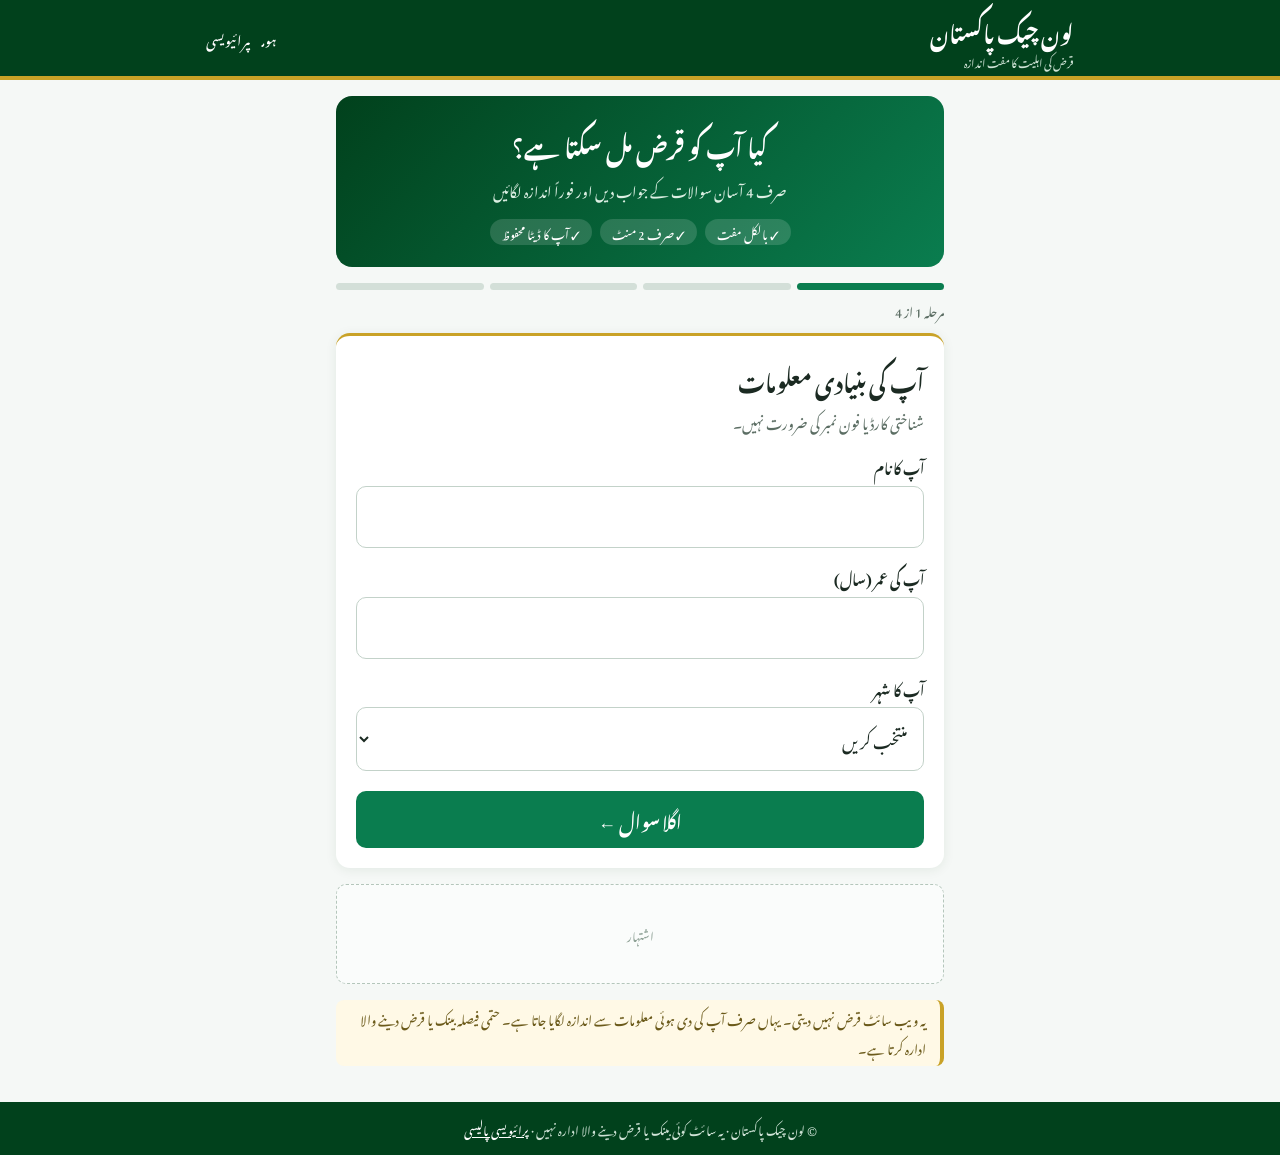
<file: index.html>
<!doctype html>
<html lang="ur" dir="rtl"><head><meta charset="utf-8"><meta name="viewport" content="width=device-width,initial-scale=1">
<title>قرض کی اہلیت چیک کریں | لون چیک پاکستان</title>
<meta name="description" content="صرف 2 منٹ میں مفت اندازہ لگائیں کہ آپ قرض (لون) کے لیے اہل ہیں یا نہیں۔ آسان اردو میں۔">
<link rel="preconnect" href="https://fonts.googleapis.com"><link rel="stylesheet" href="https://fonts.googleapis.com/css2?family=Noto+Nastaliq+Urdu:wght@400;700&display=swap">
<link rel="stylesheet" href="style.css">
<!-- AdSense کا اسکرپٹ یہاں لگائیں -->
</head><body>
<div class="top"><div class="in"><a class="logo" href="index.html">لون چیک پاکستان<small>قرض کی اہلیت کا مفت اندازہ</small></a><nav><a href="index.html">ہوم</a><a href="privacy.html">پرائیویسی</a></nav></div></div>
<main>
<div class="hero">
<h1>کیا آپ کو قرض مل سکتا ہے؟</h1>
<p>صرف 4 آسان سوالات کے جواب دیں اور فوراً اندازہ لگائیں</p>
<div class="badges"><span>✓ بالکل مفت</span><span>✓ صرف 2 منٹ</span><span>✓ آپ کا ڈیٹا محفوظ</span></div>
</div>
<div class="steps"><span class="on"></span><span></span><span></span><span></span></div>
<div class="stepno">مرحلہ 1 از 4</div>
<div class="card">
<h1>آپ کی بنیادی معلومات</h1>
<p class="sub">شناختی کارڈ یا فون نمبر کی ضرورت نہیں۔</p>
<form id="f" data-next="step2.html">
<label>آپ کا نام</label><input name="name" required>
<label>آپ کی عمر (سال)</label><input name="age" type="number" min="18" max="80" required>
<label>آپ کا شہر</label>
<select name="city" required><option value="">منتخب کریں</option><option>کراچی</option><option>لاہور</option><option>اسلام آباد / راولپنڈی</option><option>فیصل آباد</option><option>ملتان</option><option>پشاور</option><option>کوئٹہ</option><option>حیدرآباد</option><option>سیالکوٹ</option><option>گوجرانوالہ</option><option>دوسرا شہر</option></select>
<button type="submit">اگلا سوال ←</button>
</form>
</div>
<div class="ad">اشتہار</div>
<div class="note">یہ ویب سائٹ قرض نہیں دیتی۔ یہاں صرف آپ کی دی ہوئی معلومات سے اندازہ لگایا جاتا ہے۔ حتمی فیصلہ بینک یا قرض دینے والا ادارہ کرتا ہے۔</div>
</main>
<footer>© لون چیک پاکستان · یہ سائٹ کوئی بینک یا قرض دینے والا ادارہ نہیں · <a href="privacy.html">پرائیویسی پالیسی</a></footer>
<script src="app.js"></script>
</body></html>
</file>
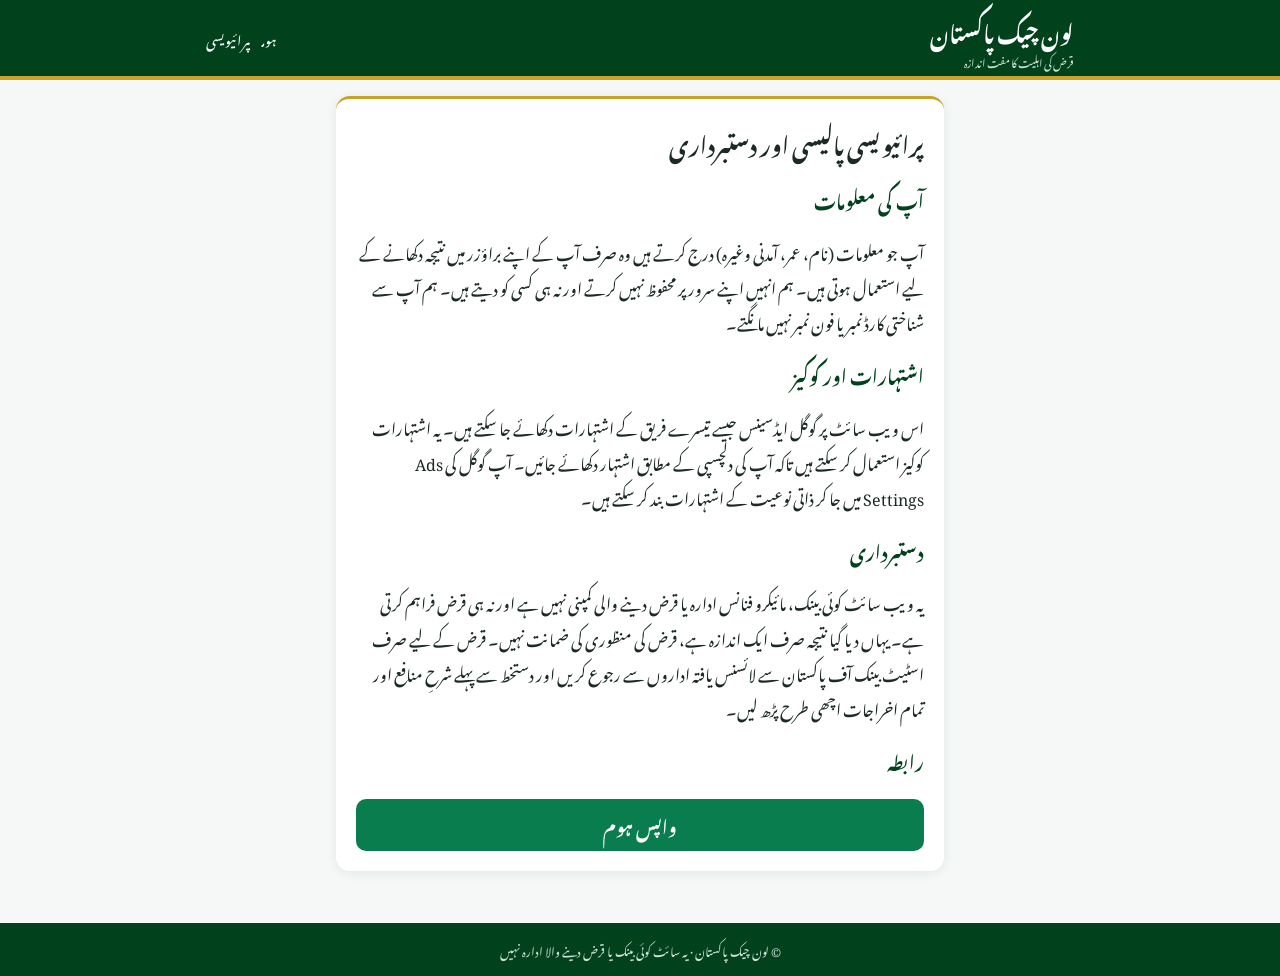
<file: privacy.html>
<!doctype html>
<html lang="ur" dir="rtl"><head><meta charset="utf-8"><meta name="viewport" content="width=device-width,initial-scale=1">
<title>پرائیویسی پالیسی | لون چیک پاکستان</title>
<link rel="preconnect" href="https://fonts.googleapis.com"><link rel="stylesheet" href="https://fonts.googleapis.com/css2?family=Noto+Nastaliq+Urdu:wght@400;700&display=swap">
<link rel="stylesheet" href="style.css">
</head><body>
<div class="top"><div class="in"><a class="logo" href="index.html">لون چیک پاکستان<small>قرض کی اہلیت کا مفت اندازہ</small></a><nav><a href="index.html">ہوم</a><a href="privacy.html">پرائیویسی</a></nav></div></div>
<main><div class="card">
<h1>پرائیویسی پالیسی اور دستبرداری</h1>
<h2>آپ کی معلومات</h2>
<p>آپ جو معلومات (نام، عمر، آمدنی وغیرہ) درج کرتے ہیں وہ صرف آپ کے اپنے براؤزر میں نتیجہ دکھانے کے لیے استعمال ہوتی ہیں۔ ہم انہیں اپنے سرور پر محفوظ نہیں کرتے اور نہ ہی کسی کو دیتے ہیں۔ ہم آپ سے شناختی کارڈ نمبر یا فون نمبر نہیں مانگتے۔</p>
<h2>اشتہارات اور کوکیز</h2>
<p>اس ویب سائٹ پر گوگل ایڈسینس جیسے تیسرے فریق کے اشتہارات دکھائے جا سکتے ہیں۔ یہ اشتہارات کوکیز استعمال کر سکتے ہیں تاکہ آپ کی دلچسپی کے مطابق اشتہار دکھائے جائیں۔ آپ گوگل کی Ads Settings میں جا کر ذاتی نوعیت کے اشتہارات بند کر سکتے ہیں۔</p>
<h2>دستبرداری</h2>
<p>یہ ویب سائٹ کوئی بینک، مائیکرو فنانس ادارہ یا قرض دینے والی کمپنی نہیں ہے اور نہ ہی قرض فراہم کرتی ہے۔ یہاں دیا گیا نتیجہ صرف ایک اندازہ ہے، قرض کی منظوری کی ضمانت نہیں۔ قرض کے لیے صرف اسٹیٹ بینک آف پاکستان سے لائسنس یافتہ اداروں سے رجوع کریں اور دستخط سے پہلے شرحِ منافع اور تمام اخراجات اچھی طرح پڑھ لیں۔</p>
<h2>رابطہ</h2>
<p><!-- یہاں اپنا ای میل لکھیں --></p>
<a class="btn" href="index.html">واپس ہوم</a>
</div></main>
<footer>© لون چیک پاکستان · یہ سائٹ کوئی بینک یا قرض دینے والا ادارہ نہیں</footer>
</body></html>
</file>
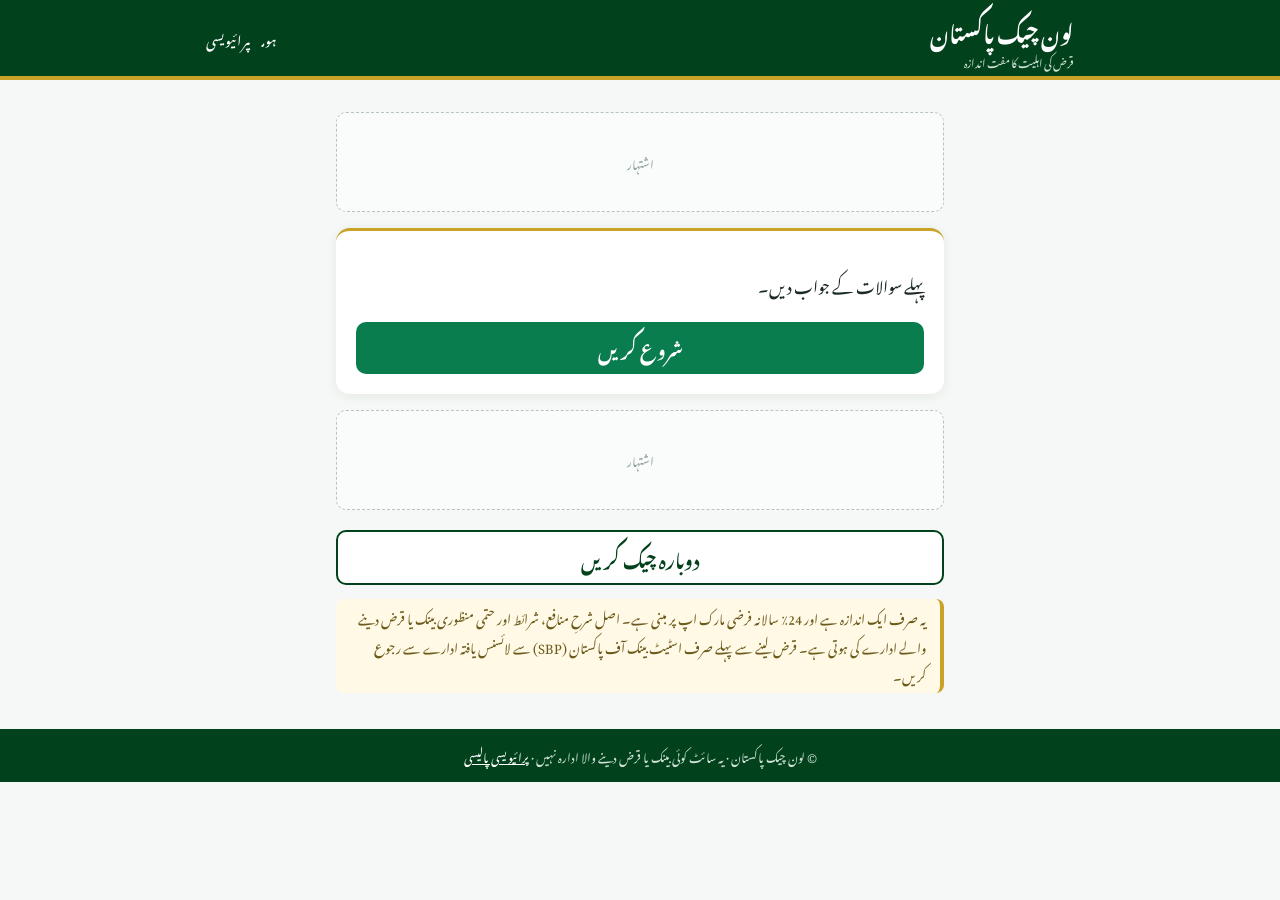
<file: result.html>
<!doctype html>
<html lang="ur" dir="rtl"><head><meta charset="utf-8"><meta name="viewport" content="width=device-width,initial-scale=1">
<title>آپ کا نتیجہ | لون چیک پاکستان</title>
<link rel="preconnect" href="https://fonts.googleapis.com"><link rel="stylesheet" href="https://fonts.googleapis.com/css2?family=Noto+Nastaliq+Urdu:wght@400;700&display=swap">
<link rel="stylesheet" href="style.css">
</head><body>
<div class="top"><div class="in"><a class="logo" href="index.html">لون چیک پاکستان<small>قرض کی اہلیت کا مفت اندازہ</small></a><nav><a href="index.html">ہوم</a><a href="privacy.html">پرائیویسی</a></nav></div></div>
<main>
<div class="ad">اشتہار</div>
<div class="card" id="out"><p>نتیجہ تیار ہو رہا ہے...</p></div>
<div class="ad">اشتہار</div>
<a class="btn alt" href="index.html" onclick="try{sessionStorage.clear()}catch(e){}">دوبارہ چیک کریں</a>
<div class="note">یہ صرف ایک اندازہ ہے اور 24٪ سالانہ فرضی مارک اپ پر مبنی ہے۔ اصل شرحِ منافع، شرائط اور حتمی منظوری بینک یا قرض دینے والے ادارے کی ہوتی ہے۔ قرض لینے سے پہلے صرف اسٹیٹ بینک آف پاکستان (SBP) سے لائسنس یافتہ ادارے سے رجوع کریں۔</div>
</main>
<footer>© لون چیک پاکستان · یہ سائٹ کوئی بینک یا قرض دینے والا ادارہ نہیں · <a href="privacy.html">پرائیویسی پالیسی</a></footer>
<script>
(function(){
  var d={};try{d=JSON.parse(sessionStorage.getItem('loan')||'{}')}catch(e){}
  var out=document.getElementById('out');
  if(!d.amount){out.innerHTML='<p>پہلے سوالات کے جواب دیں۔</p><a class="btn" href="index.html">شروع کریں</a>';return;}
  var age=+d.age,inc=+d.income,mj=+d.months_job,emi=+d.emi||0,amt=+d.amount,ten=+d.tenure;
  var rate=0.24;
  var newEmi=Math.round(amt*(1+rate*ten/12)/ten);
  var dti=(emi+newEmi)/Math.max(inc,1);
  var fail=[],warn=[];
  if(age<21||age>60)fail.push('قرض کے لیے عمر عموماً 21 سے 60 سال کے درمیان ہونی چاہیے۔');
  if(d.job==='none'||inc<25000)fail.push('کم از کم ماہانہ آمدنی تقریباً 25,000 روپے ہونی چاہیے۔');
  if(d.history==='default')fail.push('ماضی میں ڈیفالٹ ہونے سے منظوری کے امکانات بہت کم ہو جاتے ہیں۔');
  if(mj<6&&d.job!=='none')warn.push('موجودہ کام پر کم از کم 6 مہینے ہونا بہتر ہے۔');
  if(d.history==='late')warn.push('قسطوں میں تاخیر سے کریڈٹ اسکور خراب ہوتا ہے۔');
  if(dti>0.5)fail.push('آپ کی کل قسطیں آمدنی کے 50٪ سے زیادہ بن رہی ہیں، جو بہت زیادہ ہے۔');
  else if(dti>0.4)warn.push('قسطیں آمدنی کے 40٪ سے زیادہ ہیں۔ کم رقم یا لمبی مدت آزما کر دیکھیں۔');
  var cls,title;
  if(fail.length){cls='no';title='فی الحال اہلیت کم ہے';}
  else if(warn.length){cls='maybe';title='شاید اہل ہیں — کچھ شرائط کے ساتھ';}
  else{cls='ok';title='آپ اہل لگتے ہیں ✓';}
  var maxEmi=Math.max(0,Math.round(inc*0.4-emi));
  function n(x){return x.toLocaleString('en-US')}
  function esc(s){return String(s).replace(/[&<>"']/g,function(c){return {'&':'&amp;','<':'&lt;','>':'&gt;','"':'&quot;',"'":'&#39;'}[c]})}
  function li(x){return '<li>'+x+'</li>'}
  var h='<div class="res '+cls+'">'+title+'</div>';
  h+='<p>محترم/محترمہ <b>'+esc(d.name||'')+'</b>، آپ کی دی گئی معلومات کے مطابق:</p>';
  h+='<div class="kv"><span>مطلوبہ قرض</span><b>'+n(amt)+' روپے</b></div>';
  h+='<div class="kv"><span>مدت</span><b>'+ten+' مہینے</b></div>';
  h+='<div class="kv"><span>اندازاً ماہانہ قسط</span><b>'+n(newEmi)+' روپے</b></div>';
  h+='<div class="kv"><span>آپ کے لیے محفوظ قسط (زیادہ سے زیادہ)</span><b>'+n(maxEmi)+' روپے</b></div>';
  if(fail.length)h+='<h2>مسائل</h2><ul>'+fail.map(li).join('')+'</ul>';
  if(warn.length)h+='<h2>احتیاط</h2><ul>'+warn.map(li).join('')+'</ul>';
  if(fail.length||warn.length)h+='<p class="sub">مشورہ: رقم کم کریں، مدت بڑھائیں، یا پرانی قسطیں پہلے ادا کر کے دوبارہ چیک کریں۔</p>';
  out.innerHTML=h;
})();
</script>
</body></html>
</file>
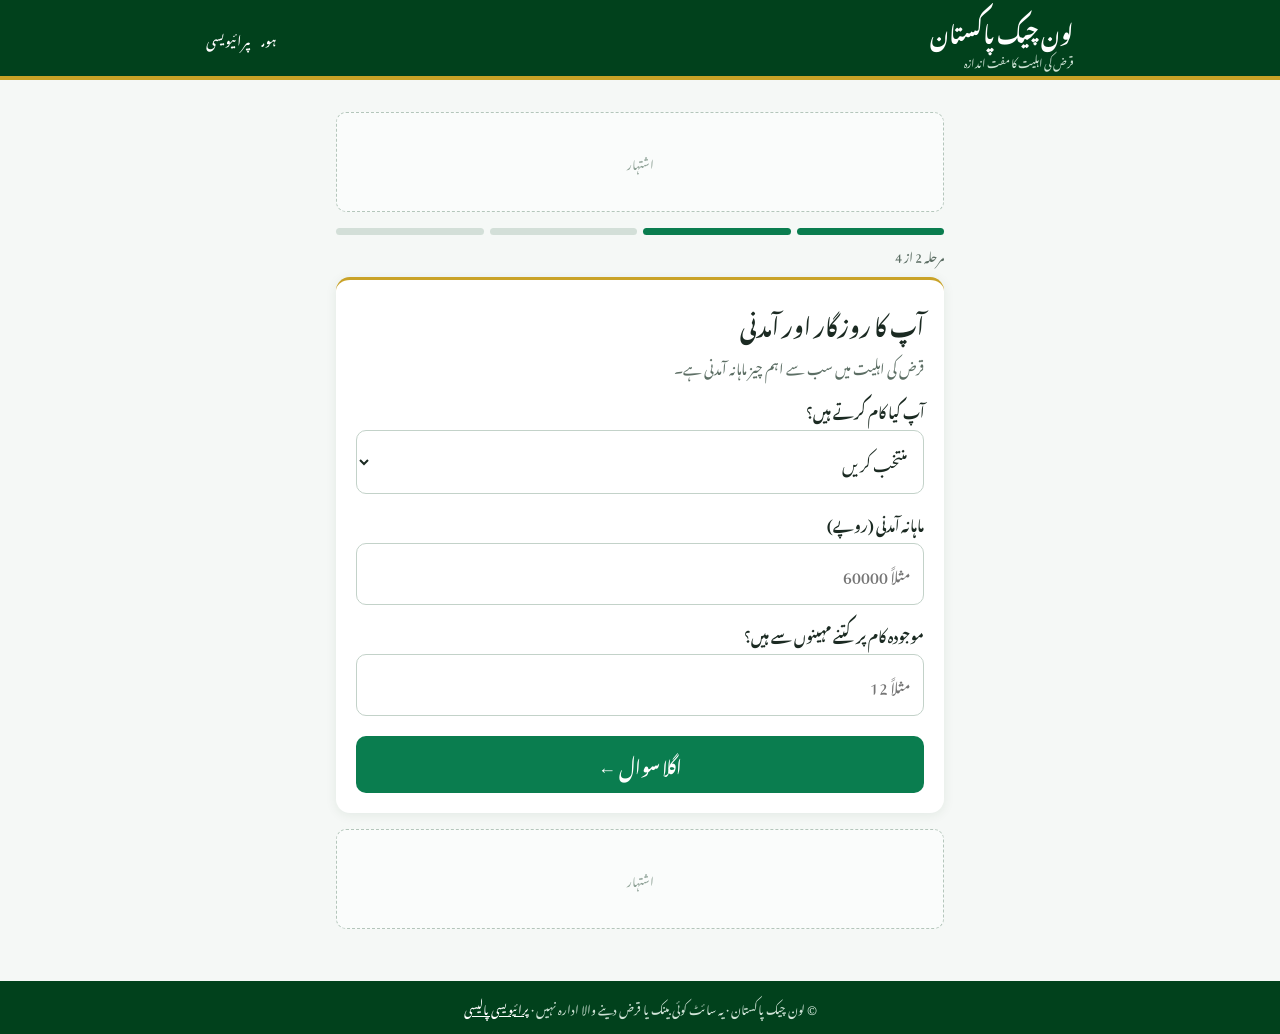
<file: step2.html>
<!doctype html>
<html lang="ur" dir="rtl"><head><meta charset="utf-8"><meta name="viewport" content="width=device-width,initial-scale=1">
<title>مرحلہ 2: آپ کا روزگار | لون چیک پاکستان</title>
<link rel="preconnect" href="https://fonts.googleapis.com"><link rel="stylesheet" href="https://fonts.googleapis.com/css2?family=Noto+Nastaliq+Urdu:wght@400;700&display=swap">
<link rel="stylesheet" href="style.css">
</head><body>
<div class="top"><div class="in"><a class="logo" href="index.html">لون چیک پاکستان<small>قرض کی اہلیت کا مفت اندازہ</small></a><nav><a href="index.html">ہوم</a><a href="privacy.html">پرائیویسی</a></nav></div></div>
<main>
<div class="ad">اشتہار</div>
<div class="steps"><span class="on"></span><span class="on"></span><span></span><span></span></div>
<div class="stepno">مرحلہ 2 از 4</div>
<div class="card">
<h1>آپ کا روزگار اور آمدنی</h1>
<p class="sub">قرض کی اہلیت میں سب سے اہم چیز ماہانہ آمدنی ہے۔</p>
<form id="f" data-next="step3.html">
<label>آپ کیا کام کرتے ہیں؟</label>
<select name="job" required><option value="">منتخب کریں</option><option value="salaried">ملازمت (تنخواہ دار)</option><option value="business">اپنا کاروبار</option><option value="freelance">فری لانسر / یومیہ اجرت</option><option value="none">بے روزگار</option></select>
<label>ماہانہ آمدنی (روپے)</label><input name="income" type="number" min="0" required placeholder="مثلاً 60000">
<label>موجودہ کام پر کتنے مہینوں سے ہیں؟</label><input name="months_job" type="number" min="0" required placeholder="مثلاً 12">
<button type="submit">اگلا سوال ←</button>
</form>
</div>
<div class="ad">اشتہار</div>
</main>
<footer>© لون چیک پاکستان · یہ سائٹ کوئی بینک یا قرض دینے والا ادارہ نہیں · <a href="privacy.html">پرائیویسی پالیسی</a></footer>
<script src="app.js"></script>
</body></html>
</file>
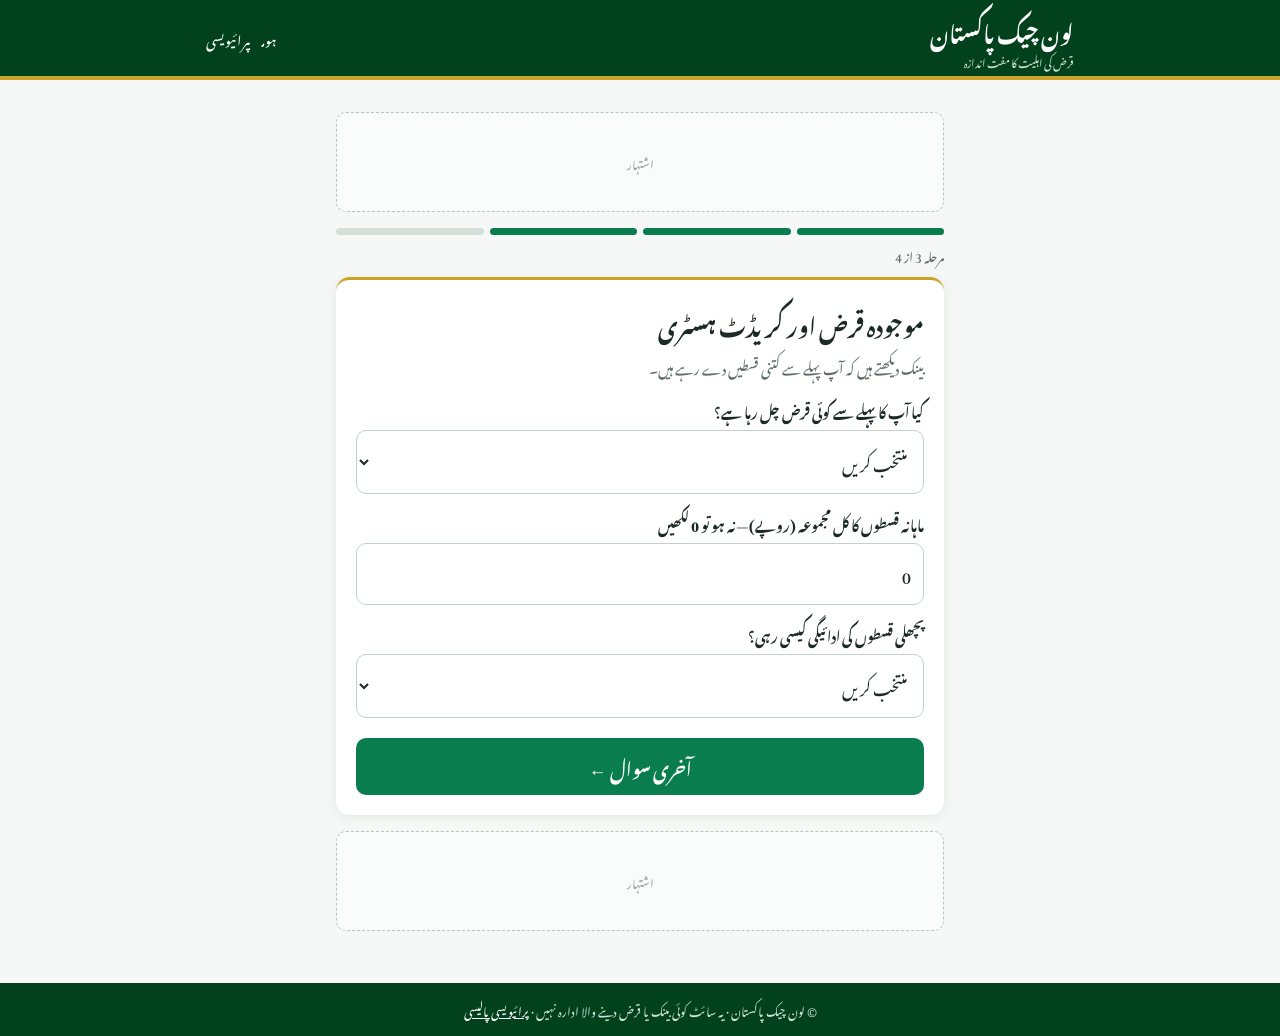
<file: step3.html>
<!doctype html>
<html lang="ur" dir="rtl"><head><meta charset="utf-8"><meta name="viewport" content="width=device-width,initial-scale=1">
<title>مرحلہ 3: موجودہ قرض اور کریڈٹ ہسٹری | لون چیک پاکستان</title>
<link rel="preconnect" href="https://fonts.googleapis.com"><link rel="stylesheet" href="https://fonts.googleapis.com/css2?family=Noto+Nastaliq+Urdu:wght@400;700&display=swap">
<link rel="stylesheet" href="style.css">
</head><body>
<div class="top"><div class="in"><a class="logo" href="index.html">لون چیک پاکستان<small>قرض کی اہلیت کا مفت اندازہ</small></a><nav><a href="index.html">ہوم</a><a href="privacy.html">پرائیویسی</a></nav></div></div>
<main>
<div class="ad">اشتہار</div>
<div class="steps"><span class="on"></span><span class="on"></span><span class="on"></span><span></span></div>
<div class="stepno">مرحلہ 3 از 4</div>
<div class="card">
<h1>موجودہ قرض اور کریڈٹ ہسٹری</h1>
<p class="sub">بینک دیکھتے ہیں کہ آپ پہلے سے کتنی قسطیں دے رہے ہیں۔</p>
<form id="f" data-next="step4.html">
<label>کیا آپ کا پہلے سے کوئی قرض چل رہا ہے؟</label>
<select name="has_loan" required><option value="">منتخب کریں</option><option value="no">نہیں</option><option value="yes">ہاں</option></select>
<label>ماہانہ قسطوں کا کل مجموعہ (روپے) — نہ ہو تو 0 لکھیں</label><input name="emi" type="number" min="0" value="0" required>
<label>پچھلی قسطوں کی ادائیگی کیسی رہی؟</label>
<select name="history" required><option value="">منتخب کریں</option><option value="good">ہمیشہ وقت پر</option><option value="late">کبھی کبھی تاخیر سے</option><option value="default">ڈیفالٹ ہو چکا ہوں</option><option value="new">پہلے کبھی قرض نہیں لیا</option></select>
<button type="submit">آخری سوال ←</button>
</form>
</div>
<div class="ad">اشتہار</div>
</main>
<footer>© لون چیک پاکستان · یہ سائٹ کوئی بینک یا قرض دینے والا ادارہ نہیں · <a href="privacy.html">پرائیویسی پالیسی</a></footer>
<script src="app.js"></script>
</body></html>
</file>
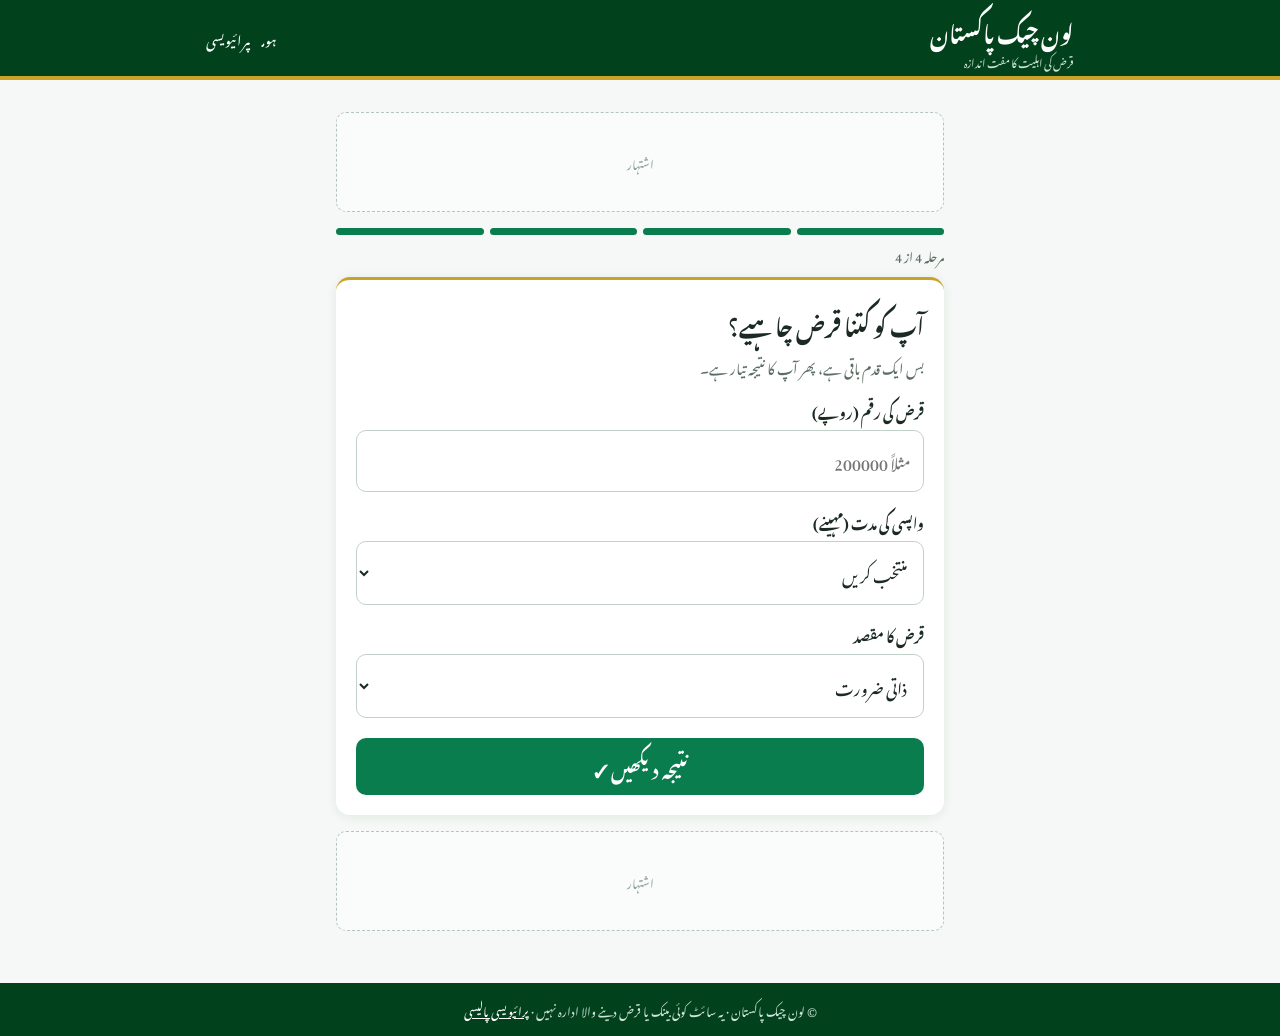
<file: step4.html>
<!doctype html>
<html lang="ur" dir="rtl"><head><meta charset="utf-8"><meta name="viewport" content="width=device-width,initial-scale=1">
<title>مرحلہ 4: قرض کی تفصیل | لون چیک پاکستان</title>
<link rel="preconnect" href="https://fonts.googleapis.com"><link rel="stylesheet" href="https://fonts.googleapis.com/css2?family=Noto+Nastaliq+Urdu:wght@400;700&display=swap">
<link rel="stylesheet" href="style.css">
</head><body>
<div class="top"><div class="in"><a class="logo" href="index.html">لون چیک پاکستان<small>قرض کی اہلیت کا مفت اندازہ</small></a><nav><a href="index.html">ہوم</a><a href="privacy.html">پرائیویسی</a></nav></div></div>
<main>
<div class="ad">اشتہار</div>
<div class="steps"><span class="on"></span><span class="on"></span><span class="on"></span><span class="on"></span></div>
<div class="stepno">مرحلہ 4 از 4</div>
<div class="card">
<h1>آپ کو کتنا قرض چاہیے؟</h1>
<p class="sub">بس ایک قدم باقی ہے، پھر آپ کا نتیجہ تیار ہے۔</p>
<form id="f" data-next="result.html">
<label>قرض کی رقم (روپے)</label><input name="amount" type="number" min="10000" required placeholder="مثلاً 200000">
<label>واپسی کی مدت (مہینے)</label>
<select name="tenure" required><option value="">منتخب کریں</option><option>6</option><option>12</option><option>18</option><option>24</option><option>36</option><option>48</option></select>
<label>قرض کا مقصد</label>
<select name="purpose"><option>ذاتی ضرورت</option><option>کاروبار</option><option>شادی</option><option>تعلیم</option><option>علاج</option><option>گھر کی مرمت</option></select>
<button type="submit">نتیجہ دیکھیں ✓</button>
</form>
</div>
<div class="ad">اشتہار</div>
</main>
<footer>© لون چیک پاکستان · یہ سائٹ کوئی بینک یا قرض دینے والا ادارہ نہیں · <a href="privacy.html">پرائیویسی پالیسی</a></footer>
<script src="app.js"></script>
</body></html>
</file>
<file: style.css>
:root{--g:#01411c;--g2:#0a7d4f;--gl:#e8f3ec;--gold:#c9a227;--bg:#f5f8f6;--t:#1b2a22;--m:#5c6e64}
*{box-sizing:border-box}
html{scroll-behavior:smooth}
body{margin:0;font-family:"Noto Nastaliq Urdu","Jameel Noori Nastaleeq","Noto Naskh Arabic",Tahoma,serif;background:var(--bg);color:var(--t);line-height:2.2;font-size:16px}
a{color:var(--g2)}
.top{background:var(--g);color:#fff;border-bottom:4px solid var(--gold)}
.top .in{max-width:900px;margin:0 auto;padding:6px 16px;display:flex;align-items:center;justify-content:space-between}
.logo{font-size:22px;font-weight:700;color:#fff;text-decoration:none}
.logo small{display:block;font-size:11px;color:#cfe3d6;line-height:1.4;font-weight:400}
nav a{color:#fff;text-decoration:none;margin-right:14px;font-size:14px}
main{max-width:640px;margin:0 auto;padding:16px}
.hero{background:linear-gradient(135deg,var(--g),var(--g2));color:#fff;border-radius:16px;padding:22px 20px;margin-bottom:16px;text-align:center}
.hero h1{margin:0 0 6px;font-size:24px;line-height:2.1}
.hero p{margin:0;font-size:14px;color:#dcefe3}
.badges{display:flex;gap:8px;margin-top:14px;flex-wrap:wrap;justify-content:center}
.badges span{background:rgba(255,255,255,.15);border-radius:20px;padding:0 12px;font-size:12px;line-height:2.2}
.card{background:#fff;border-radius:14px;padding:20px;box-shadow:0 2px 12px rgba(1,65,28,.08);margin-bottom:16px;border-top:3px solid var(--gold)}
.steps{display:flex;gap:6px;margin-bottom:6px}
.steps span{flex:1;height:7px;border-radius:4px;background:#d3dfd8}
.steps span.on{background:var(--g2)}
.stepno{font-size:13px;color:var(--m);margin-bottom:8px}
h1{font-size:22px;margin:0 0 4px;line-height:2.1}
h2{font-size:18px;color:var(--g);line-height:2.1}
p.sub{color:var(--m);margin:0 0 10px;font-size:14px}
label{display:block;font-weight:700;margin:14px 0 4px;font-size:14px}
input,select{width:100%;padding:10px 12px;border:1.5px solid #c3d2c9;border-radius:10px;font-size:16px;background:#fff;font-family:inherit;color:var(--t)}
input:focus,select:focus{outline:none;border-color:var(--g2);box-shadow:0 0 0 3px var(--gl)}
button,.btn{display:block;width:100%;margin-top:20px;padding:6px 14px;background:var(--g2);color:#fff;border:0;border-radius:10px;font-size:18px;font-weight:700;cursor:pointer;text-align:center;text-decoration:none;font-family:inherit}
button:hover,.btn:hover{background:var(--g)}
.btn.alt{background:#fff;color:var(--g);border:2px solid var(--g)}
.ad{min-height:100px;border:1px dashed #b4c6bb;border-radius:10px;margin:16px 0;display:flex;align-items:center;justify-content:center;color:#8da095;font-size:12px;background:#fafcfb;text-align:center}
.res{font-size:20px;font-weight:700;padding:6px 14px;border-radius:12px;text-align:center;margin-bottom:12px}
.ok{background:#e0f5ea;color:#0a6a43}.maybe{background:#fff4d6;color:#8a6200}.no{background:#fde4e4;color:#a42a2a}
.kv{display:flex;justify-content:space-between;border-bottom:1px solid #e5ece7;padding:2px 0;font-size:15px}
.kv b{color:var(--g)}
ul{padding-right:22px;font-size:15px;line-height:2.2}
.note{background:#fff9e6;border-right:4px solid var(--gold);padding:4px 14px;border-radius:8px;font-size:13px;color:#6b5a1a;margin-top:14px}
footer{background:var(--g);color:#cfe3d6;text-align:center;font-size:12px;padding:14px 16px;margin-top:20px;line-height:2.1}
footer a{color:#fff}
</file>
